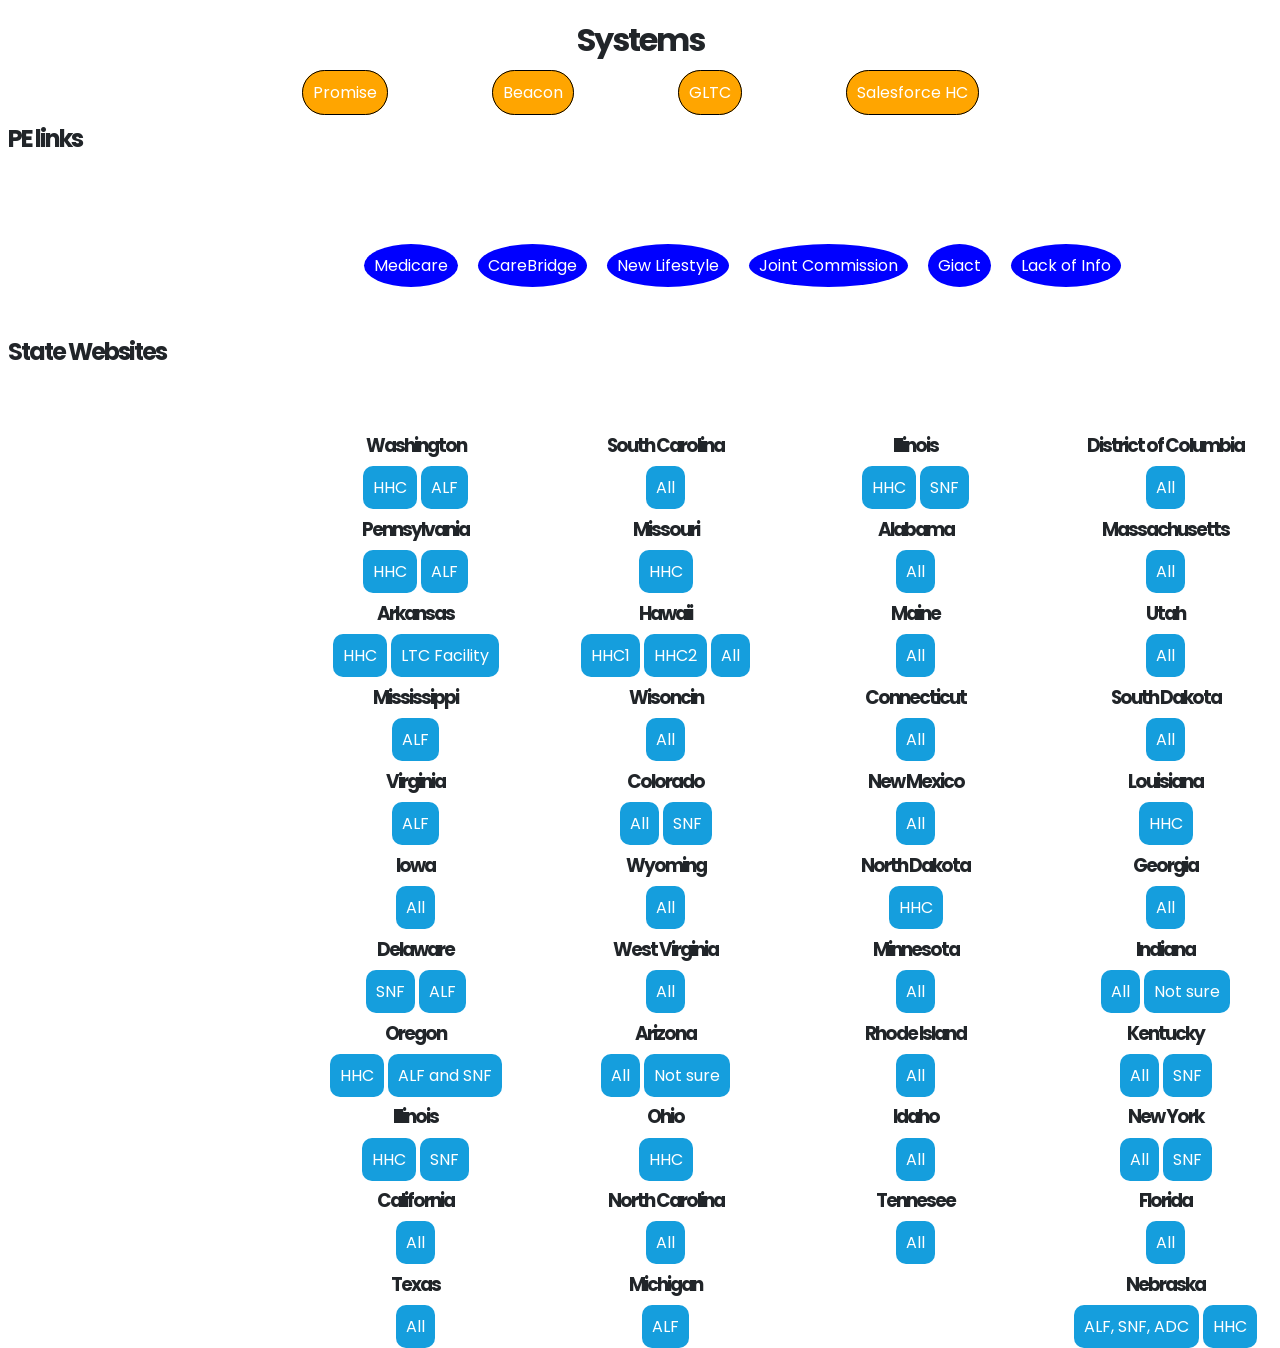
<file: index.html>
<!DOCTYPE html>
<html>
    <head>
        <title>PE Processing</title>
        <link rel="preconnect" href="https://fonts.googleapis.com">
        <link rel="preconnect" href="https://fonts.gstatic.com" crossorigin>
        <link href="https://fonts.googleapis.com/css2?family=Poppins:ital,wght@0,100;0,200;0,300;0,400;0,500;0,600;0,700;0,800;0,900;1,100;1,200;1,300;1,400;1,500;1,600;1,700;1,800;1,900&display=swap" rel="stylesheet">
        <link rel="stylesheet" href="style.css">
    </head>
    <body>
        
        <div class="systems">
        <h1>Systems</h1>  
        
        <a href="https://login.promiseprod.jhancock.com/prweb/PRAuth/app/Promise/uwtkscn5JJwkPfnFbXLc1utC54bgGDTI*/!STANDARD?pzuiactionrrr=CXtpbn1jTTgyZ0hZVHZBNXArbFJTM3QvRDIra0J5VThzdnQwNlYzTXNLY1k4MXQxWnRjOHdHbUd5UXlVL0xISGhYMkRmRS9BbmV5c3B1OHVkaVVJb1ZtVGc5QT09*">Promise</a>

        <a href="https://beacon.prd.manulifeusa.com/prweb/PRWebLDAP1/uwtkscn5JJwkPfnFbXLc1utC54bgGDTI*/!STANDARD">Beacon</a>

        <a href="https://sf.manulife.com/Citrix/AzureWeb/">GLTC</a>

        <a href="https://jhlongtermcare.lightning.force.com/lightning/o/Case/list?filterName=Provider_Specialist_Queue_Case">Salesforce HC</a>
        </div>

        <h2><span class="headings pe-heading">PE links</span></h2>
        <div class="pelinks">
        <ul>
            <li><a href="https://www.medicare.gov/care-compare/?providerType=" target="_blank">Medicare</a></li>
            <li><a href="https://carebridge.providerdata.com/" target="_blank">CareBridge</a></li>
            <li><a href="https://www.newlifestyles.com/" target="_blank">New Lifestyle</a></li>
            <li><a href="https://www.jointcommission.org/en/about-us/recognizing-excellence/find-accredited-international-organizations" target="_blank">Joint Commission</a></li>
            <li><a href="https://portal.giact.com/Account/Login">Giact</a></li>
            <li><a href="lackofinfo.html" target="_blank">Lack of Info</a></li>
             
        </ul>
        </div>
        <br>
        <h2><span class=" headings statehead">State Websites</span></h2>



        <div class="state-websites">
        



        <div class="states left">
                <h3>Washington</h3>
                <a class="child" href="https://fortress.wa.gov/doh/facilitysearch/?AspxAutoDetectCookieSupport=1" target="_blank">HHC</a>

                <a href="https://fortress.wa.gov/dshs/adsaapps/lookup/AFHPubLookup.aspx" target="_blank">ALF</a>

                <h3>Pennsylvania</h3>
                <a href="https://sais.health.pa.gov/commonpoc/content/publiccommonpoc/normalSearch.asp" target="_blank">HHC</a>

                <a href="https://www.humanservices.dhs.pa.gov/human_service_provider_directory/" target="_blank">ALF</a>

                <h3>Arkansas</h3>
                <a href="https://healthy.arkansas.gov/programs-services/licensing-military-member-licensure-permits-plan-reviews/health-facility-services/provider-lists/" target="_blank">HHC</a>

                <a href="https://humanservices.arkansas.gov/divisions-shared-services/provider-services-quality-assurance/long-term-care-facility-search/" target="_blank">LTC Facility</a>

                <h3>Mississippi</h3>
                <a href="https://msdh.ms.gov/" target="_blank">ALF</a>

                <h3>Virginia</h3>
                <a href="https://www.dss.virginia.gov/facility/search/alf.cgi" target="_blank">ALF</a>

                <h3>Iowa</h3>
                <a href="https://dia-hfd.iowa.gov/" target="_blank">All</a>

                <h3>Delaware</h3>
                <a href="https://www.dhss.delaware.gov/dhss/dhcq/licensednursinghomes.html" target="_blank">SNF</a>

                <a href="https://www.dhss.delaware.gov/dhss/dhcq/assistedlivingfacilities.html" target="_blank">ALF</a>
                
                <h3>Oregon</h3>
                <a href="https://www.oregon.gov/Pages/index.aspx" target="_blank">HHC</a>

                <a href="https://ltclicensing.oregon.gov/Error/404" target="_blank">ALF and SNF</a>

                <h3>Illinois</h3>
                <a href="https://data.illinois.gov/organization/department-of-public-health" target="_blank">HHC</a>
                <a href="https://ltc.dph.illinois.gov/webapp/LTCApp/ltc.jsp" target="_blank">SNF</a>

                <h3>California</h3>
                <a href="https://www.ccld.dss.ca.gov/carefacilitysearch/FAQList/full" target="_blank">All</a>

                <h3>Texas</h3>
                <a href="https://apps.hhs.texas.gov/LTCSearch/providersearch.cfm" target="_blank">All</a>

                

                

        </div>


        <div class="states center">

                <h3>South Carolina</h3>
                <a href="https://sc-dhec.maps.arcgis.com/apps/webappviewer/index.html?id=e8b4eea83cab491bb3e3663093e14656" target="_blank">All</a>
                

                <h3>Missouri</h3>
                <a href="https://healthapps.dhss.mo.gov/showmeltc/defaulthhc.aspx" target="_blank">HHC</a>

                <h3>Hawaii</h3>
                <a href="https://health.hawaii.gov/ohca/state-licensing-section/hcal/agencies/" target="_blank">HHC1</a>
                <a href="https://health.hawaii.gov/ohca/medicare-facilities/home-health-agencies/" target="_blank">HHC2</a>
                <a href="https://health.hawaii.gov/ohca/state-licensing-section/" target="_blank">All</a>

                <h3>Wisoncin</h3>
                <a href="https://www.forwardhealth.wi.gov/WIPortal/subsystem/public/DQAProviderSearch.aspx" target="_blank">All</a>
                
                <h3>Colorado</h3>
                <a href="https://cdphe.colorado.gov/health-facilities/find-and-compare-facilities" target="_blank">All</a>
                <a href="https://ltc.dph.illinois.gov/webapp/LTCApp/ltc.jsp" target="_blank">SNF</a>
                <h3>Wyoming</h3>
                <a href="https://health.wyo.gov/aging/hls/healthcare-facility-directory/" target="_blank">All</a>

                <h3>West Virginia</h3>
                <a href="https://ohflac.wvdhhr.org/Apps/Lookup/FacilitySearch/" target="_blank">All</a>

                <h3>Arizona</h3>
                <a href="https://apps.azdhs.gov/HFCR/" target="_blank">All</a>
                <a href="https://www.azdhs.gov/licensing/index.php#azcarecheck">Not sure</a> 

                <h3>Ohio</h3>
                <a href="https://publicapps.odh.ohio.gov/eid/Provider_Search.aspx" target="_blank">HHC</a>

                <h3>North Carolina</h3>
                <a href="https://ltc.dph.illinois.gov/webapp/LTCApp/ltc.jsp" target="_blank">All</a>

                <h3>Michigan</h3>
                <a href="https://adultfostercare.apps.lara.state.mi.us/" target="_blank">ALF</a>
            
                
                
        </div>



        <div class="states right">

                
                
                <h3>Illinois</h3>
                <a href="https://data.illinois.gov/organization/department-of-public-health" target="_blank">HHC</a>
                <a href="https://ltc.dph.illinois.gov/webapp/LTCApp/ltc.jsp" target="_blank">SNF</a>
            
                <h3>Alabama</h3>
                <a href="https://gateway.maine.gov/dhhs-apps/aspen/index.asp" target="_blank">All</a>

                <h3>Maine</h3>
                <a href="https://ltc.dph.illinois.gov/webapp/LTCApp/ltc.jsp" target="_blank">All</a>

                <h3>Connecticut</h3>
                <a href="https://www.elicense.ct.gov/Lookup/LicenseLookup.aspx" target="_blank">All</a>
                

                <h3>New Mexico</h3>
                <a href="https://providersearch.hca.nm.gov/" target="_blank">All</a>
                

                <h3>North Dakota</h3>
                <a href="https://www.hhs.nd.gov/health/regulation-licensure-and-certification/health-facilities-unit" target="_blank">HHC</a>

                <h3>Minnesota</h3>
                <a href="https://www.health.state.mn.us/facilities/regulation/directory/providerselect.html" target="_blank">All</a>

                <h3>Rhode Island</h3>
                <a href="https://health.ri.gov/find/licensees/index.php" target="_blank">All</a>

                <h3>Idaho</h3>
                <a href="https://publicdocuments.dhw.idaho.gov/WebLink/Browse.aspx?id=5285&dbid=0&repo=PUBLIC-DOCUMENTS&cr=1" target="_blank">All</a>

               

                <h3>Tennesee</h3>
                <a href="https://cloudmh.tn.gov/Licensure/Inquiry.aspx?RPT=TDMHSAS%20License%20Inquiry" target="_blank">All</a>

                
        </div>
         <div class="states right">
                <h3>District of Columbia</h3>
                <a href="https://dchealth.dc.gov/node/144682" target="_blank">All</a>

                <h3>Massachusetts</h3>
                <a href="https://www.mass.gov/info-details/find-information-about-licensed-or-certified-health-care-facilities" target="_blank">All</a>

                <h3>Utah</h3>
                <a href="https://health.utah.gov/index.html" target="_blank">All</a>

                <h3>South Dakota</h3>
                <a href="https://www.sdhls.org/verify/" target="_blank">All</a>

                <h3>Louisiana</h3>
                <a href="https://ldh.la.gov/directory/category/167?pn=13" target="_blank">HHC</a>

                <h3>Georgia</h3>
                <a href="https://forms.dch.georgia.gov/HFRD/GaMap2Care.html" target="_blank">All</a>

                <h3>Indiana</h3>
                <a href="https://isdh.maps.arcgis.com/apps/webappviewer/index.html?id=ce9b358f567b49198bcf202133c49da7" target="_blank">All</a>
                <a href="https://www.chfs.ky.gov/agencies/os/oig/dhc/Pages/hcf.aspx" target="_blank">Not sure</a>

                <h3>Kentucky</h3>
                <a href="https://www.kahcf.org/pages/find_facility.aspx" target="_blank">All</a>
                <a href="https://ltc.dph.illinois.gov/webapp/LTCApp/ltc.jsp" target="_blank">SNF</a>

                <h3>New York</h3>
                <a href="https://profiles.health.ny.gov/home_care/alpha/letter:P" target="_blank">All</a>
                <a href="https://ltc.dph.illinois.gov/webapp/LTCApp/ltc.jsp" target="_blank">SNF</a>

                <h3>Florida</h3>
                <a href="https://quality.healthfinder.fl.gov/" target="_blank">All</a>
                

                <h3>Nebraska</h3>
                <a href="https://www.nebraska.gov/LISSearch/search.cgi" target="_blank">ALF, SNF, ADC</a>
                <a href="https://webapps.kdads.ks.gov/prod/f?p=184:901" target="_blank">HHC</a>

                
         </div>
        </div> 
        
    </body>
</html>
</file>
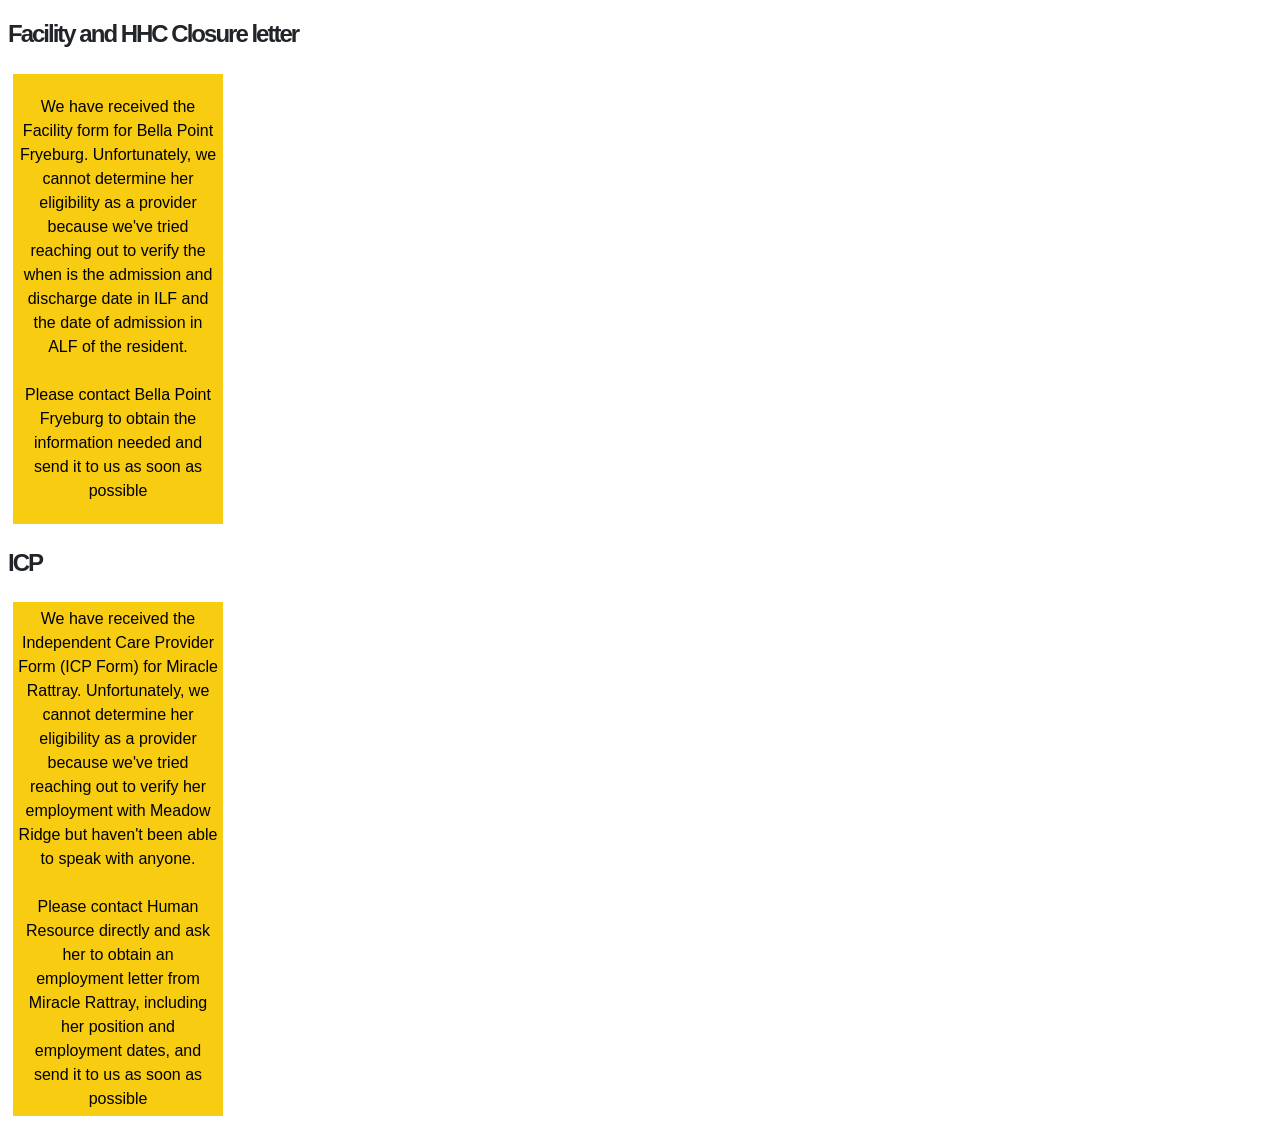
<file: lackofinfo.html>
<!DOCTYPE html>
<html>
    <head>
        <title>

        </title>
        <link rel="stylesheet" href="style.css">
    </head>
    <body>

        <h2><span class="closure non-icp">Facility and HHC Closure letter</span></h2>

        <div class="non-icpLOI">
        
        <p>We have received the Facility form for Bella Point Fryeburg. Unfortunately, we cannot determine her eligibility as a provider because we've tried reaching out to verify the when is the admission and discharge date in ILF and the date of admission in ALF of the resident. <br><br>


        Please contact Bella Point Fryeburg to obtain the information needed and send it to us as soon as possible</p>
        </div>

        <h2><span class="closure icp">ICP</span></h2>
        <div class="icploi">
        We have received the Independent Care Provider Form (ICP Form) for Miracle Rattray. Unfortunately, we cannot determine her eligibility as a provider because we've tried reaching out to verify her employment with Meadow Ridge but haven't been able to speak with anyone. <br><br>

        Please contact Human Resource directly and ask her to obtain an employment letter from Miracle Rattray, including her position and employment dates, and send it to us as soon as possible
        </div>
    </body>
</html>
</file>
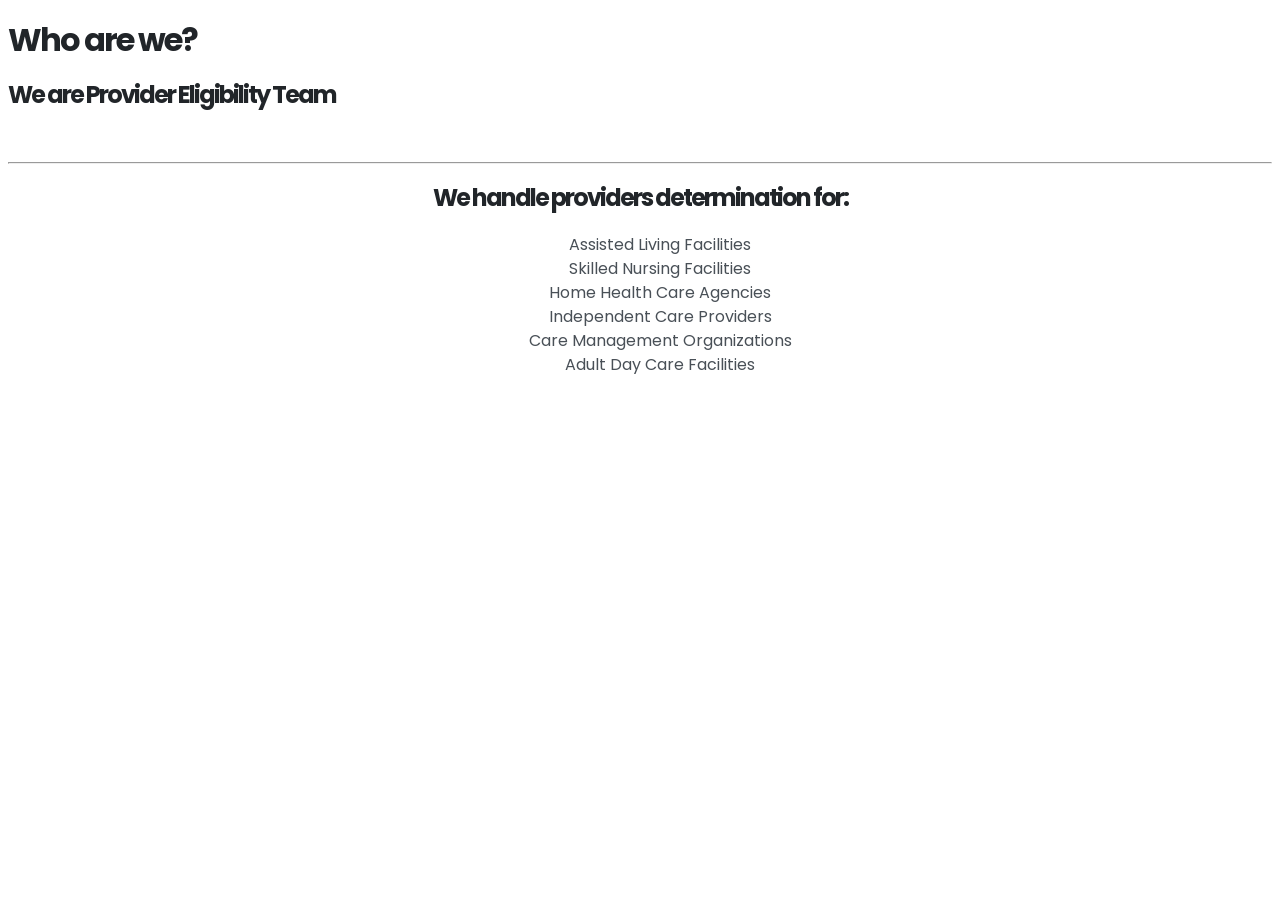
<file: main.html>
<!DOCTYPE html>
<html>
    <head>
        <link rel="preconnect" href="https://fonts.googleapis.com">
        <link rel="preconnect" href="https://fonts.gstatic.com" crossorigin>
        <link href="https://fonts.googleapis.com/css2?family=Poppins:ital,wght@0,100;0,200;0,300;0,400;0,500;0,600;0,700;0,800;0,900;1,100;1,200;1,300;1,400;1,500;1,600;1,700;1,800;1,900&display=swap" rel="stylesheet">
        <link rel="stylesheet" href="main.css">
        <title>Main</title>
    </head>
    <body>
        
        <h1>Who are we?</h1>
        <h2>We are Provider Eligibility Team</h2>
       
         

        <br><hr>
        <div class="provider-types">
        <h2>We handle providers determination for:</h2>
        <ul>
            <li>Assisted Living Facilities</li>
            <li>Skilled Nursing Facilities</li>
            <li>Home Health Care Agencies</li>
            <li>Independent Care Providers</li>
            <li>Care Management Organizations</li>
            <li>Adult Day Care Facilities</li>
        </ul>
        </div>


    </body>
</html>
</file>
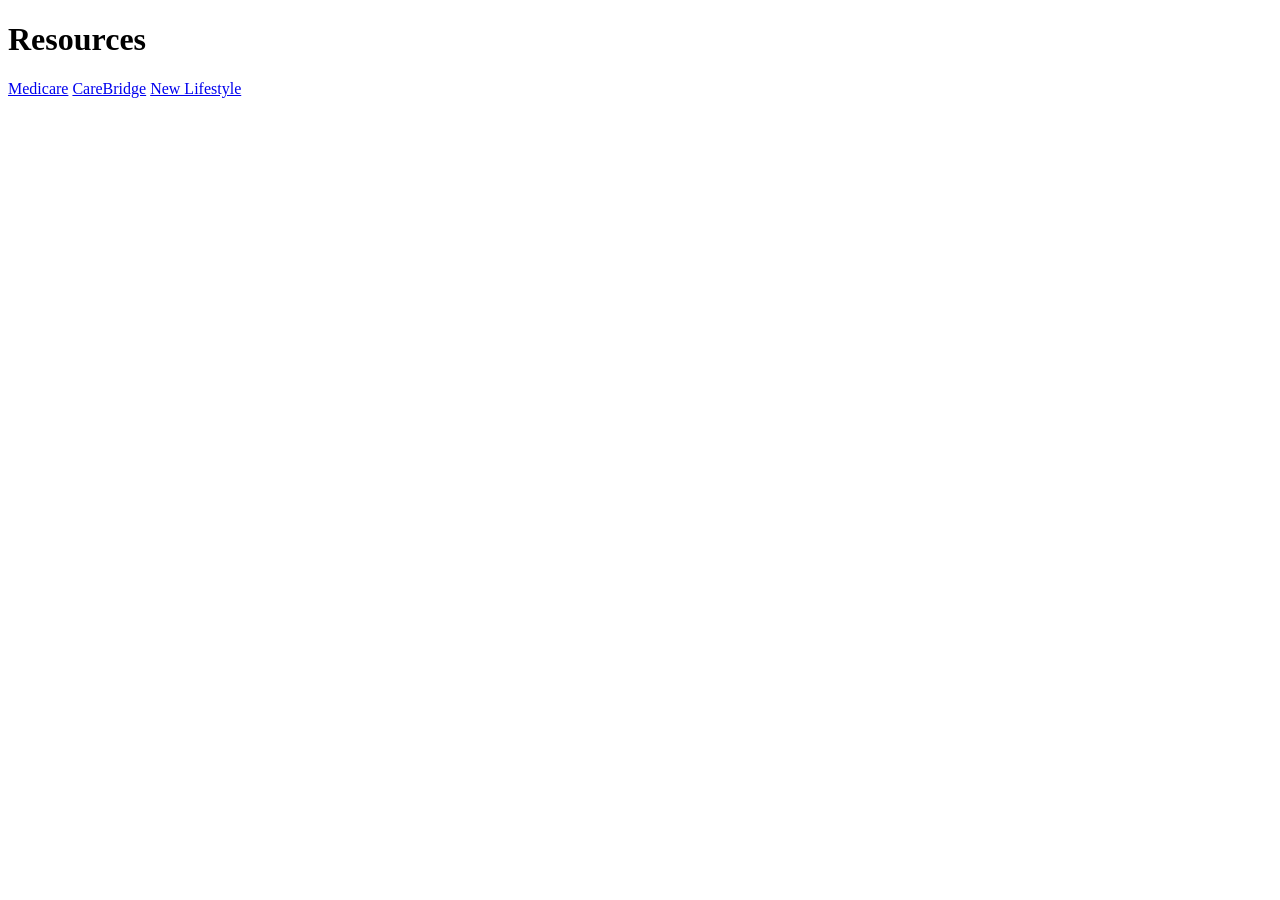
<file: resources.html>
<!DOCTYPE html>
<html>
    <head>
        <title>
            Resources
        </title>
    </head>
    <body>
        <h1>Resources</h1>
        <a href="https://www.medicare.gov/care-compare/?providerType=HomeHealth">Medicare</a>
        <a href="https://carebridge.providerdata.com/">CareBridge</a>
        <a href="https://www.newlifestyles.com/">New Lifestyle</a>
        <a href=""></a>
        <a href=""></a>
    </body>
</html>
</file>
<file: style.css>
.systems a{
    background-color: orange;
    width: 100%;
    border: 1px solid black;
    padding: 10px;
    border-radius: 100px;
    text-decoration: none;
    color: white;
    margin: 50px;
}
.pelinks ul a {
    font-size: 1rem;
    background-color: blue;
    width: 100px;
    border-radius: 50%;
    padding: 10px;
    color: white;
    text-decoration: none;
}
a:hover{
    color: orange;
}
.pelinks{
    margin-left: 25%;
}

.pelinks ul{
    display: flex;
    margin-top: 100px;
    gap: 20px;
    
}
.pelinks ul li{
    list-style: none;
}
.heading{
    color: white;
}

.state-websites{
    width: 1000px;
    margin-left: 20%;
    padding: 30px;
    display: grid;
    grid-template-columns: repeat(4, 1fr);
    grid-template-rows: repeat(5, 50px);

    text-align: center;
}

.non-icpLOI, .icploi{
    width: 200px;
    border: 5px solid white;
    padding: 5px;
    text-align: center;
    background-color: rgb(247, 204, 17);
    color: black;
    
}



.state-websites a{
    background-color: rgb(21, 158, 221);
    color: white;
    width: 100px;
    padding: 10px;
    border-radius: 10px;
    text-decoration: none; 
}


/* 
------------------TYPOGRAPHY ---------------------- 
FONT SIZES
12px 16px 20px 24px 32px 40px 48px 62px

FONT WEIGHT
400 | 700

LINE HEIGHTS 
1.2 | 1.5

LETTER SPACING
0 | -2px

FONT FAMILY
Poppins

--------------------COLORS--------------------------
#8ecc2a
PRIMARY 
Base:
Tint:
Shade

SECONDARY
PRIMARY 
Base:
Tint:
Shade

TERTIARY
PRIMARY 
Base:
Tint:
Shade
*/

/*------------------- GLOBAL STYLES ------------------*/
body{
    font-family: "Poppins", sans-serif;
    font-weight: 400;
    line-height: 1.5;
    color: #495057;
}
h1, h2, h3, h4, h5 {
    font-weight: 700;
    line-height: 1.2;
    letter-spacing: -2px;
    color: #212529;
}

/* ------------------ SECTIONS ------------------------ */
/* ---------- HERO Section ------------ */
.hero-section{
    text-align: center;
}

/* ---------- FEATURE Section ------------ */
.feature-main{
    text-align: center;
}

/* ---------- CTA Section ------------ */
.cta-section{
    text-align: center;
}

/* ---------- FOOTER ------------ */
.footer{
    text-align: center;
}

 
.systems{
    text-align: center;
}
</file>
<file: main.css>
*{
    background-color: #FFFFFF;
}
a  {
    text-decoration: none;
    color: orangered;
}

/* 
------------------TYPOGRAPHY ---------------------- 
FONT SIZES
12px 16px 20px 24px 32px 40px 48px 62px

FONT WEIGHT
400 | 700

LINE HEIGHTS 
1.2 | 1.5

LETTER SPACING
0 | -2px

FONT FAMILY
Poppins

--------------------COLORS--------------------------
PRIMARY 
Base:
Tint:
Shade

SECONDARY
PRIMARY 
Base:
Tint:
Shade

TERTIARY
PRIMARY 
Base:
Tint:
Shade
*/

/*------------------- GLOBAL STYLES ------------------*/
body{
    font-family: "Poppins", sans-serif;
    font-weight: 400;
    line-height: 1.5;
    color: #495057;
}
h1, h2, h3, h4, h5 {
    font-weight: 700;
    line-height: 1.2;
    letter-spacing: -2px;
    color: #212529;

}



/* ------------------ SECTIONS ------------------------ */
/* ---------- HERO Section ------------ */
.hero-section{
    text-align: center;
}

/* ---------- FEATURE Section ------------ */
.feature-main{
    text-align: center;
}

/* ---------- CTA Section ------------ */
.cta-section{
    text-align: center;
}

/* ---------- FOOTER ------------ */
.footer{
    text-align: center;
}

 
.systems{
    text-align: center;
}

.provider-types{
    text-align: center;
}

li{
    list-style: none;
}
</file>
